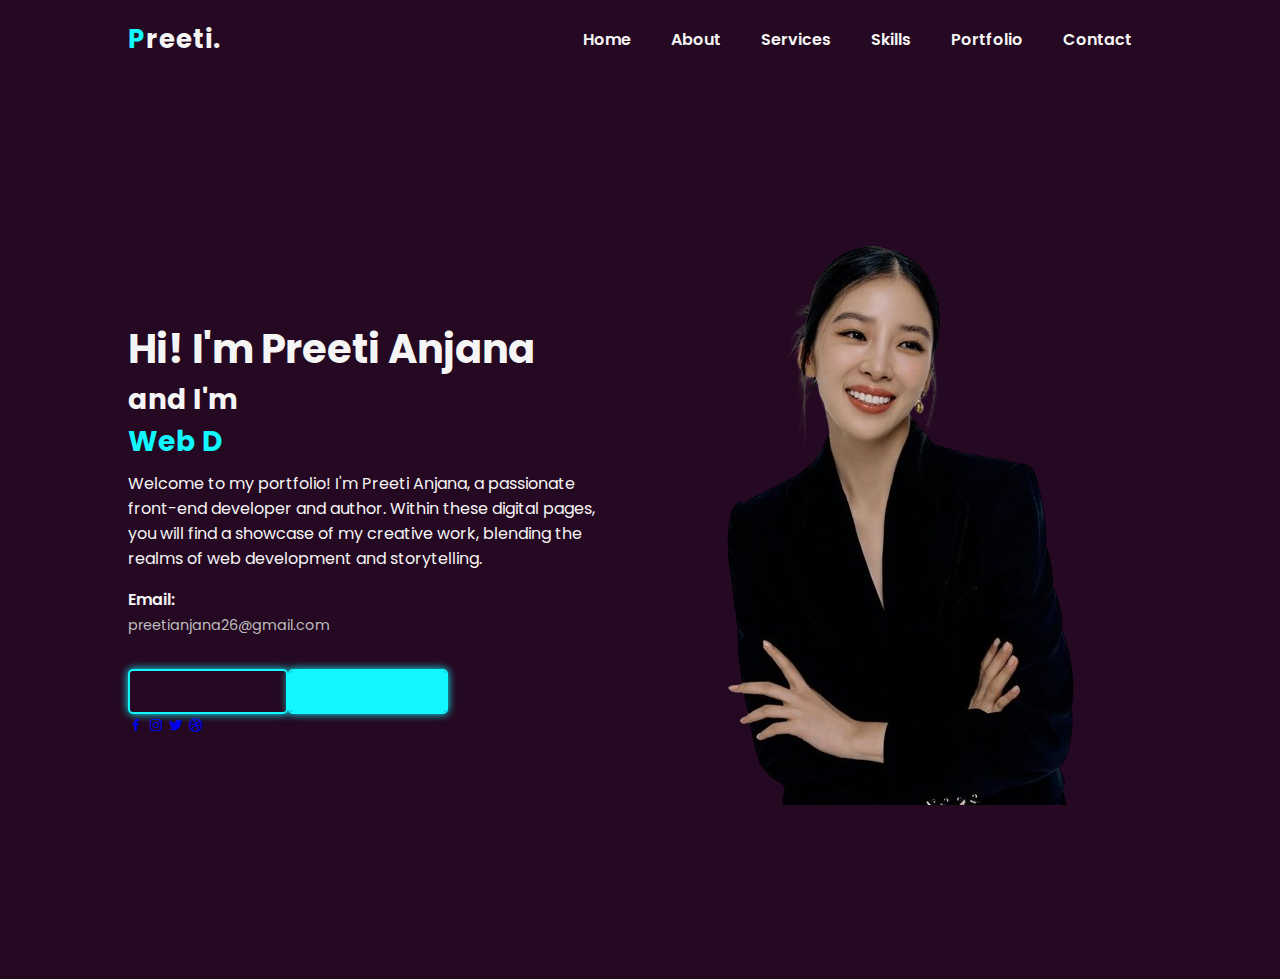
<file: potfolio 1/index.html>
<!DOCTYPE html>
<html lang="en">
<head>
    <meta charset="UTF-8">
    <meta name="viewport" content="width=device-width, initial-scale=1.0">
    <title>portfolio</title>
    <link rel="stylesheet" href="style.css">
    <link href='https://unpkg.com/boxicons@2.1.4/css/boxicons.min.css' rel='stylesheet'>
</head>
<body>
    <header>
        <div class="logo"> <span>P</span>reeti.</div>
        <ul class="navlist">
            <li><a href="#home">Home</a></li>
            <li><a href="#about">About</a></li>
            <li><a href="#services">Services</a></li>
            <li><a href="#skills">Skills</a></li>
            <li><a href="#portfolio">Portfolio</a></li>
            <li><a href="#contact">Contact</a></li>
        </ul>
        <div id="menu-icon" class="bx bx-menu"></div>
    </header>
<section id='home' class="home">
<div class="home-content">
    <h1>Hi! I'm Preeti Anjana</h1>
    <div class="change-text">
        <h3>and I'm</h3>
        <h3>
            <span class="word">Author</span>
            <span class="word">Web&nbsp; Designer</span>
            <span class="word">Front end developer</span>
            <span class="word">UX UI devloper</span>
            <span class="word">graphic designer</span>
        </h3>
    </div>
    <br><br>
    <p>
        Welcome to my portfolio! I'm Preeti Anjana, a passionate front-end developer and author. Within these digital pages, you will find a showcase of my creative work, blending the realms of web development and storytelling.
    </p>

    <div class="info-box">
        <div class="email-info">
            <h5>Email:</h5>
            <span>preetianjana26@gmail.com</span>
        </div>
    </div>

    <div class="btn-box">
        <a href="" class="btn">Download CV</a>
        <a href="" class="btn">Hire Me Now!</a>
    </div>
    <div class="social-icon">
        <a href="a"><i class='bx bxl-facebook'></i></a>
        <a href="a"><i class='bx bxl-instagram'></i></a>
        <a href="a"><i class='bx bxl-twitter' ></i></a>
        <a href="a"><i class='bx bxl-dribbble' ></i></a>
    </div>
</div>

<div class="home-image">
    <div class="img-box">
        <img src="img/1.png" alt="">
    </div>
</div>
</section>

    <script src="script.js"></script>
    
</body>
</html>
</file>
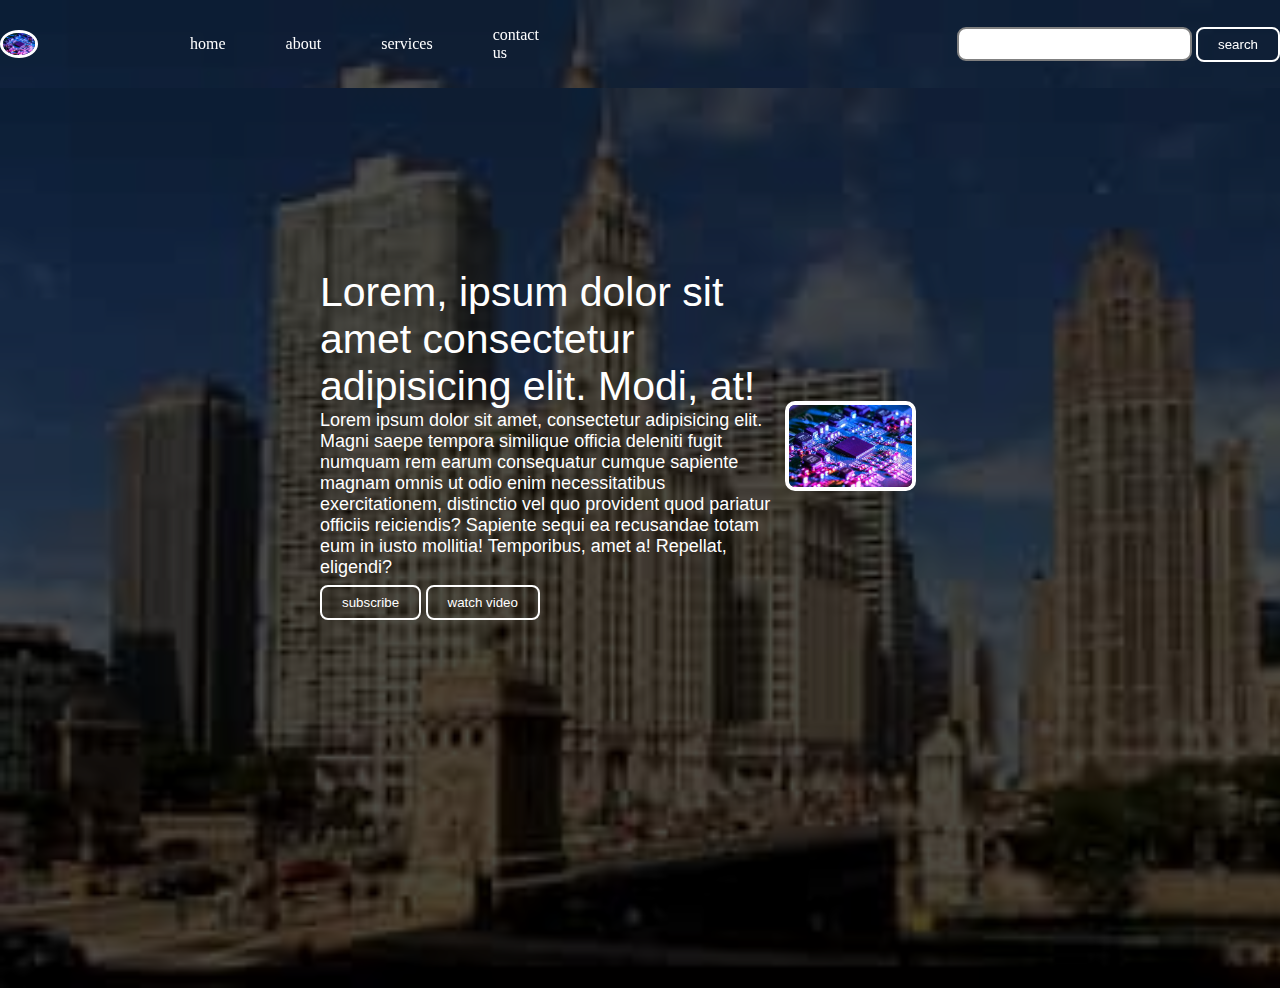
<file: website1/index.html>
<!DOCTYPE html>
<html lang="en">

<head>
    <meta charset="UTF-8">
    <meta http-equiv="X-UA-Compatible" content="IE=edge">
    <link rel="stylesheet" href="style.css">
    <meta name="viewport" content="width=device-width, initial-scale=1.0">
    <title>ieducate</title>
</head>

<body>
    <nav class="navbar background">
        <ul class="nav-list">
            <div class="logo"><img src="img//1.jpg" alt=logo "></div>
        <li> <a href=" #home">home</a></li>
                <li><a href="#about">about</a></li>
                <li><a href="#services">services</a></li>

                <li><a href="#contact">contact us</a></li>
        </ul>
        <div class="rightnav">
            <input type="text" name="search" id="search">
            <button class="btn btn-sm">search</button>
        </div>
    </nav>
    <section class="background firstsection">
        <div class="box-main">
            <div class="firsthalf">
                <p class="text-big">Lorem, ipsum dolor sit amet consectetur adipisicing elit. Modi, at!</p>
                <p class="text-small">Lorem ipsum dolor sit amet, consectetur adipisicing elit. Magni saepe tempora
                    similique officia deleniti fugit numquam rem earum consequatur cumque sapiente magnam omnis ut odio
                    enim necessitatibus exercitationem, distinctio vel quo provident quod pariatur officiis reiciendis?
                    Sapiente sequi ea recusandae totam eum in iusto mollitia! Temporibus, amet a! Repellat, eligendi?
                </p>
                <div class="buttons">
                    <button class="btn">subscribe</button>
                    <button class="btn">watch video</button>
                </div>
            </div>
            <div class="secondhalf">
          <img src="img/1.jpg" alt="">
            </div>
        </div>
    </section>
</body>

</html>
</file>
<file: potfolio 1/style.css>
@import url('https://fonts.googleapis.com/css2?family=Poppins:wght@100;200;300;400;500;600;700;800;900&display=swap');
*{
    padding: 0;
    margin: 0;
    box-sizing: border-box;
    list-style: none;
    scroll-behavior: smooth;
    text-decoration: none;
}
:root{
    --text-color:#f5f5f5;
    --hover-color:#12f7ff;
    --bg-color:#250821;
    --secon-bg-color:#292e33;
    --big-font:2.5rem;
    --norma-font:2rem;
    --neon-box-shadow:0 0 .5rem #12f7ff;
    --h2-font:3rem;
    --font-neon-text-shadow:0 0 10px  rgba(18,247,255,0.6),
    0 0 20px  rgba(18,247,255,0.6),
    0 0 30px  rgba(18,247,255,0.6),
    0 0 40px  rgba(18,247,255,0.6),
    0 0 70px  rgba(18,247,255,0.6),
    0 0 100px  rgba(18,247,255,0.6),
    0 0 150px  rgba(18,247,255,0.6);
   }
   body{
    font-family: 'poppins', 'sans-serif';
    background-color: var(--bg-color);
    color: var(--text-color);
   }
   header{
    display: flex;
    align-items: center;
    justify-content: space-between;
    width: 100%;
    padding: 20px 10%;
   }
   .logo{
    font-size: 26px;
    font-weight: 700;
    letter-spacing: 1px;
   }
span{
    color: var(--hover-color);
}

.navlist{
    display: flex;
}
.navlist a{
    color: var(--text-color);
    font-weight: 600;
    padding: 10px 20px;
}
.navlist a:hover{
    color: var(--hover-color);
    text-shadow:0 0 10px rgba(18,247,255,0.3),
    0 0 20px rgba(18,247,255,0.3),
    0 0 30px rgba(18,247,255,0.3),
    0 0 40px rgba(18,247,255,0.3),
    0 0 70px rgba(18,247,255,0.3),
    0 0 100px rgba(18,247,255,0.3),
    0 0 150px rgba(18,247,255,0.3) ;
}

#menu-icon{
    font-size:1.8rem;
    z-index:10001;
    cursor:pointer;
    margin-left:25px;
    background:var(--hover-color);
    border-radius:3px;
    color:var(--secon-bg-color);
    display:none;
}
section{
    padding: 100px 10%;

}

.home{
    min-height: 100vh;
    height: 100%;
    width: 100%;
    display:grid;
    grid-template-columns: repeat(2,1fr);
    align-items: center;
    grid-gap:4em
}
.home-content{
    max-width: 600px;

}

.home-content h1{
    font-size: var(--big-font);
    font-weight: 700;
}
.change-text{
    font-size: 1.5rem;
    font-weight: 600;
}

.chane-text h3{
    display: inline-flex;
    margin: 0;
    vertical-align: top;
}

.change-text h3 .word{
position: absolute;
display: flex;
opacity: 0;
}

.change-text h3 .word .letter{
    transform-origin: center center 25px;
}
.change-text h3 .word .letter.out{
    transform: rotateX(90deg);
    transition:0.32s cubic-bezier(0.6,0,0.7,0.2);
}
.change-text h3 .word .letter.in{
    transition:0.38 ease;

}
.change-text h3 .word .letter.behind{
    transform: rotateX(-90deg);
}

.home-content p{
    color:#bdbdbd
    line-height 1.6;
}
.info-box{
    display:inline-flex;
    justify-content: space-between;
    align-items: center;
    width: 300px;
    margin: 1rem 0 2rem;
}
.info-box h5{
    font-weight: 600;
    color: var(--text-color);
    font-size: 1rem;
}
.info-box span{
    font-size:0.9rem;
    color:#bdbdbd;

}

.btn-box{
    display:flex;
    justify-content: space-between;
    width: 320px;
    height: 45px;
}
.btn-box a.btn{
    display: inline-flex;
    justify-content: center;
    align-items: center;
    width: 350px;
    height: 100%;
    background: var(--hover-color);
    color: var(--bg-color);
    font-size: 1rem;
    letter-spacing: 1px;
    font-weight: 600;
    transition: .6s;
    box-shadow: var(--neon-box-shadow);
    border-radius: 5px;
    position: relative;overflow: hidden;
    z-index: 1;
    border: 2px solid var(--hover-color);
}
a.btn:hover{
    color: var(--hover-color);
}
a.btn::before{
        content:"";
        position: absolute;
        top: 0;
        left: 0;
        background: var(--bg-color);
        width: 100%;
        height: 100%;
        z-index:-1;
        transition: .4s;

}

a.btn:hover::before{
    width:100%
}
a.btn:nth-child(2){
    background: var(--bg-color);
    color: var(--hover-color);
}
a.btn:nth-child(2):hover{
    color:var(--bg-color);
}
a.btn:nth-child(2):before{
    background:var(--hover-color);
}
.social-icons{
    margin-top: 8rem;
    display: flex;
    justify-content: space-between;
    width: 220px;
    height: 40px;
}
.social-icons a{
    display: inline-flex;
    width: 50px;
    height: 50px;
    justify-content: center;
    align-items: center;
    background: var(--bg-color);
    color: var(--hover-color);
    border: 2px solid var(--hover-color);
    transition: .6s;
    box-shadow: 0 0 0.3rem #12f7ff;
    border-radius: 5px;
    position: relative;
    z-index:1;
    overflow: hidden;
}
.social-icons a i{
    font-size: 1.5rem;

}
.social-icons a:hover{
    color: var(--bg-color);
};
</file>
<file: website1/style.css>
*{
    padding: 0%;
    margin: 0%;
}

.navbar{
    display:flex;
    justify-content: center;
    align-items: center;
    position: sticky;
    top: 0%;
    cursor: pointer;
}

.nav-list{
width: 50%;

display: flex;
align-items: center;
}

.nav-list li{
list-style-type: none;
padding: 26px 30px;
}

.nav-list a{
text-decoration: none;
color: white;
}
.rightnav{
    width: 50em;
    text-align: right;
}
.logo{
    display: flex;
    
 
}
.logo img{
    width: 20%;
    border: 3px solid white;
    border-radius: 50%;
}
#search{
    padding: 5px;
    font-size: 17px;
    border: 2px solid grey;
    border-radius: 9px;
}

.background{
    background: rgba(0,0,0,0.7) url(img/download.jpg);
    background-size: cover;
    background-blend-mode: darken;
}
.box-main{
    display: flex;
    justify-content: center;
    align-items: center;
    color: white;
    font-family: 'Segoe UI', Tahoma, Geneva, Verdana, sans-serif;
    width: 50%;
    margin: auto;
    height: 80%;
}
.firstsection{
    height: 100vh;
}

.firsthalf{
    width: 80%;
    display: flex;
    flex-direction: column;
    justify-content: center;
}
.secondhalf{

    width: 30%;
}
.secondhalf img{
    width: 70%;
    border: 4px solid white;
    border-radius: 10px;
    display: box;
    margin: auto;
}
.text-big{
font-size: 41px;
}
.text-small{
    font-size: 18px;
}
.btn{
    padding: 8px 20px;
    margin:7px 0;
    border: 2px solid white;
    border-radius: 8px;
    background: none;
    color: white;
    cursor: pointer;
}
</file>
